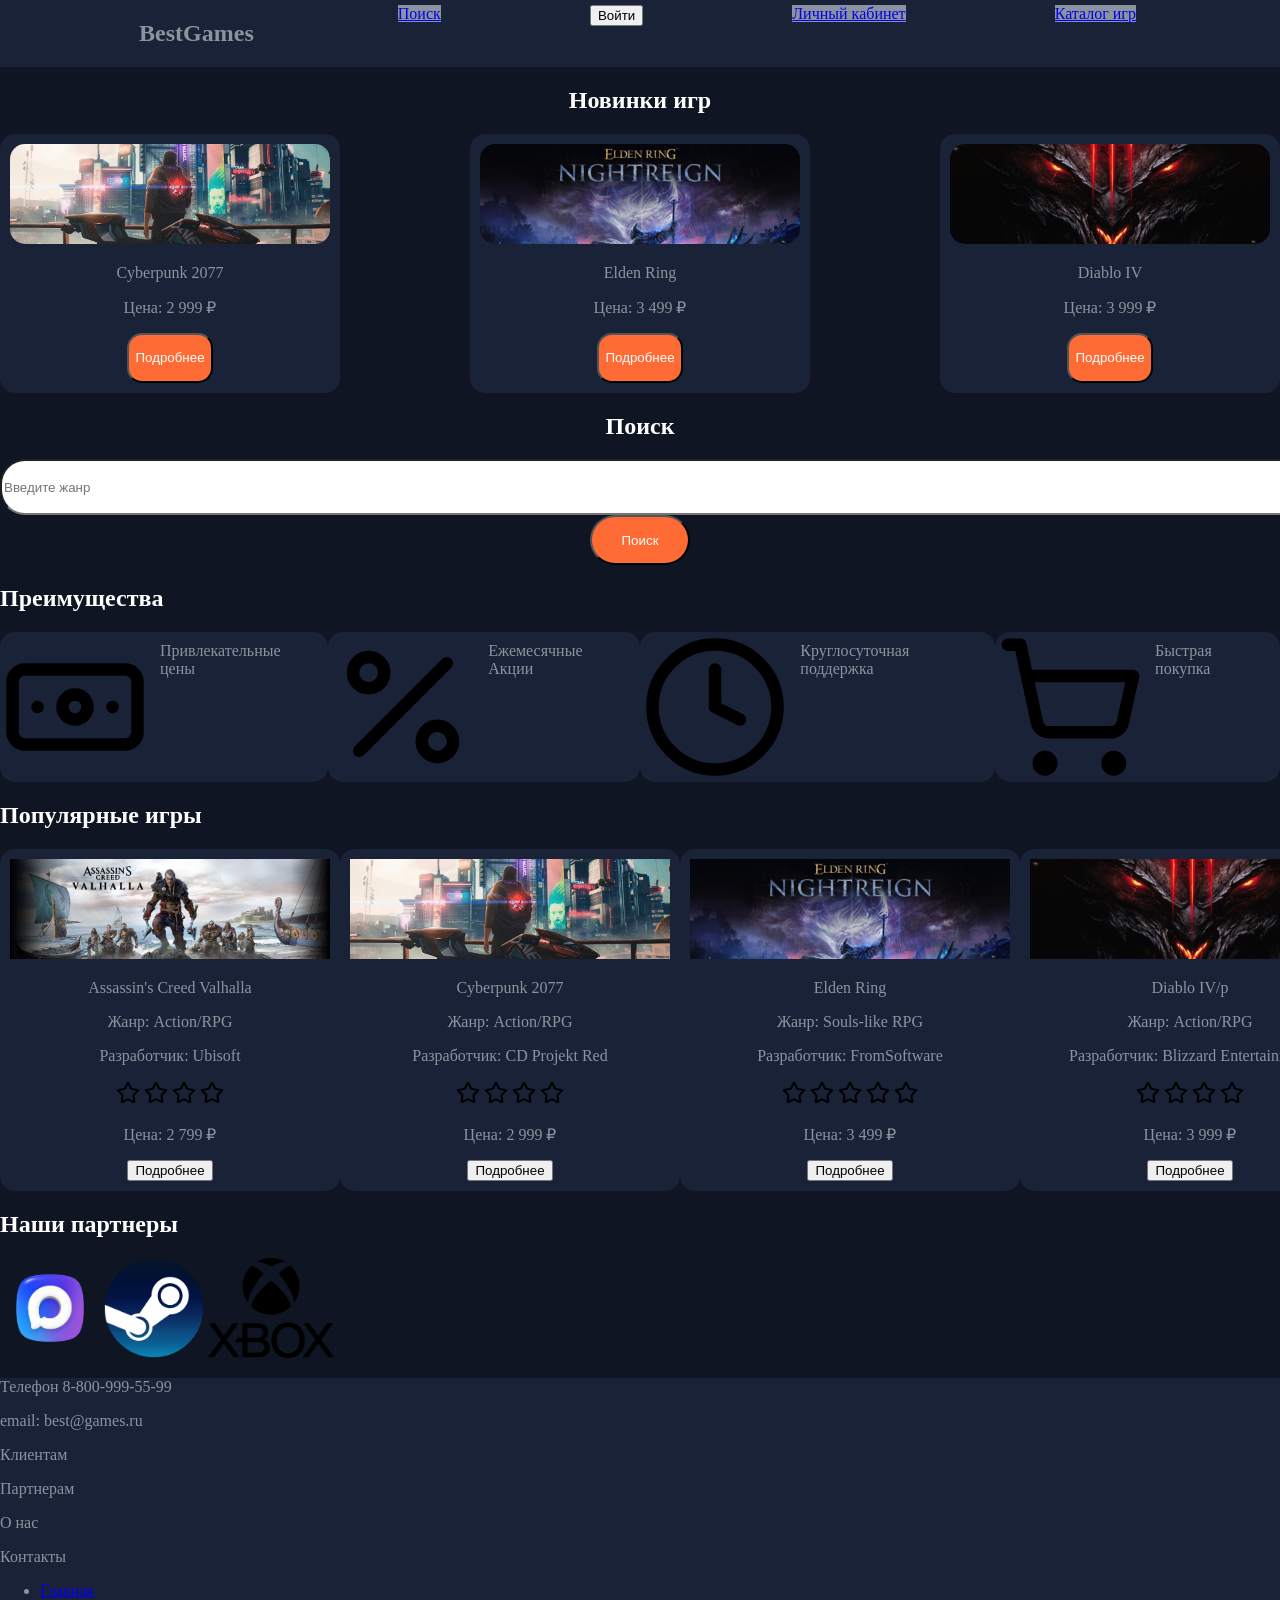
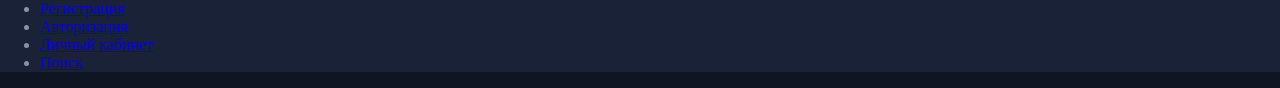
<file: index.html>
<!DOCTYPE html>
<html lang="en">
<head>
    <meta charset="UTF-8">
    <meta http-equiv="X-UA-Compatible" content="IE=edge">
    <meta name="viewport" content="width=device-width, initial-scale=1.0">
    <title>BestGames</title>
    <link rel="stylesheet" href="css/style.css">
</head>

<body>
    <header>
        <nav>
            <ul class="nav_menu">
                <h1>BestGames</h1>
                <li><a href="#search">Поиск</a></li>
                <li><a href="login.html"><button>Войти</button></a></li>
                <li><a href="profile.html">Личный кабинет</a></li>
                <li><a href="catalog.html">Каталог игр</a></li>
            </ul>
        </nav>
    </header>

    <main>
        <h2 style="text-align: center;">Новинки игр</h2>
        <section class="slider__items">
            
            <div class = "slider_item">
                <img class = "slider_img" src="images/slider/slide1.jpg" alt=" Не загружено" >
                <p>Cyberpunk 2077</p>
                <p>Цена: 2 999 ₽</p>
                <button>Подробнее</button>
            </div>
            <div class = "slider_item">
                <img class = "slider_img" src="images/slider/slide2.jpg" alt=" Не загружено" >
                <p>Elden Ring</p>
                <p>Цена: 3 499 ₽</p>
                <button>Подробнее</button>
            </div>
            <div class = "slider_item">
                <img class = "slider_img" src="images/slider/slide3.jpg" alt=" Не загружено" >
                <p>Diablo IV</p>
                <p>Цена: 3 999 ₽</p>
                <button>Подробнее</button>
            </div>
        </section>
                     
        <section class="search" id="search">
            <h2>Поиск</h2>
            <input type="text" placeholder="Введите жанр" >
            <button>Поиск</button>   
        </section>
        
        <h2>Преимущества</h2>
        <section class ="infographics_items">
            
            <div class = "infographics_item">
                <img src="images/infographics/prices.svg" alt="">
                <p>Привлекательные цены</p>
            </div>
            <div class="infographics_item">
                <img src="images/infographics/discounts.svg" alt="">
                <p>Ежемесячные Акции</p>
            </div>
            <div class="infographics_item">
                <img src="images/infographics/support.svg" alt="">
                <p>Круглосуточная поддержка</p>
            </div>
            <div class="infographics_item">
                <img src="images/infographics/purchase.svg" alt="">
                <p>Быстрая покупка</p>
            </div>

        </section>
        <h2>Популярные игры</h2>
        <section class="card_items">
            <div class="card_item">
                <img class = "img_card" src="images/games/image1.jpg" alt=" Не загружено">
                <p>Assassin's Creed Valhalla</p>
                <p>Жанр: Action/RPG</p>
                <p>Разработчик: Ubisoft</p>
                <div>
                    <img src="images/icons/star.svg" alt="">
                    <img src="images/icons/star.svg" alt="">
                    <img src="images/icons/star.svg" alt="">
                    <img src="images/icons/star.svg" alt="">
                </div>
                <p>Цена: 2 799 ₽</p>
                <a href="catalog.html"><button>Подробнее</button></a>
            </div>

            <div class="card_item">
                <img class = "img_card" src="images/games/image2.jpg" alt=" Не загружено">
                <p>Cyberpunk 2077</p>
                <p>Жанр: Action/RPG</p>
                <p>Разработчик: CD Projekt Red</p>
                <div>
                    <img src="images/icons/star.svg" alt="">
                    <img src="images/icons/star.svg" alt="">
                    <img src="images/icons/star.svg" alt="">
                    <img src="images/icons/star.svg" alt="">
                </div>
                <p>Цена: 2 999 ₽</p>
                <a href="catalog.html"><button>Подробнее</button></a>
            </div>

            <div class="card_item">
                <img class = "img_card" src="images/games/image3.jpg" alt=" Не загружено">
                <p>Elden Ring</p>
                <p>Жанр: Souls-like RPG</p>
                <p>Разработчик: FromSoftware</p>
                <div>
                    <img src="images/icons/star.svg" alt="">
                    <img src="images/icons/star.svg" alt="">
                    <img src="images/icons/star.svg" alt="">
                    <img src="images/icons/star.svg" alt="">
                    <img src="images/icons/star.svg" alt="">
                </div>
                <p>Цена: 3 499 ₽</p>
                <a href="catalog.html"><button>Подробнее</button></a>
            </div>

            <div class="card_item">
                <img class = "img_card" src="images/games/image4.jpg" alt="s Не загружено">
                <p>Diablo IV/p
                <p>Жанр: Action/RPG</p>
                <p>Разработчик: Blizzard Entertainment</p>
                <div>
                    <img src="images/icons/star.svg" alt="">
                    <img src="images/icons/star.svg" alt="">
                    <img src="images/icons/star.svg" alt="">
                    <img src="images/icons/star.svg" alt="">
                </div>
                <p>Цена: 3 999 ₽</p>
                <a href="catalog.html"><button>Подробнее</button></a>
            </div>

            <div class="card_item">
                <img class = "img_card" src="images/games/image5.jpg" alt=" Не загружено">
                <p>The Witcher 3: Wild Hunt</p>
                <p>Жанр: RPG</p>
                <p>Разработчик: CD Projekt Red</p>
                <div>
                    <img src="images/icons/star.svg" alt="">
                    <img src="images/icons/star.svg" alt="">
                    <img src="images/icons/star.svg" alt="">
                    <img src="images/icons/star.svg" alt="">
                    <img src="images/icons/star.svg" alt="">
                </div>
                <p>Цена: 1 299 ₽</p>
                <a href="catalog.html"><button>Подробнее</button></a>
            </div>
        </section>

        <section class="partners">
            <h2>Наши партнеры</h2>
            <div>
                <img src="images/partners/max-app-icon-on-a-transparent-background-free-.png" alt="" class="partner_img">
                <img src="images/partners/Steam_icon_logo.svg.png" alt="" class="partner_img">
                <img src="images/partners/Xbox_logo_(2019).svg.png" alt="" class="partner_img">
            </div>
        </section>
        
    </main>

    <footer>
        <section>
            <p>Телефон 8-800-999-55-99</p>
            <p>email: best@games.ru</p>
        </section>

        <section>
            <p>Клиентам</p>
            <p>Партнерам</p>
            <p>О нас</p>
            <p>Контакты</p>
        </section>

        <section>
            <nav class="nav_footer">
                <ul class="footer_items">
                    <li><a href="#">Главная</a></li>
                    <li><a href="register.html">Регистрация</a></li>
                    <li><a href="login.html">Авторизация</a></li>
                    <li><a href="profile.html">Личный кабинет</a></li>
                    <li><a href="#search">Поиск</a></li>
                </ul>
            </nav>
        </section>

    </footer>
       

    
</body>
</html>
</file>
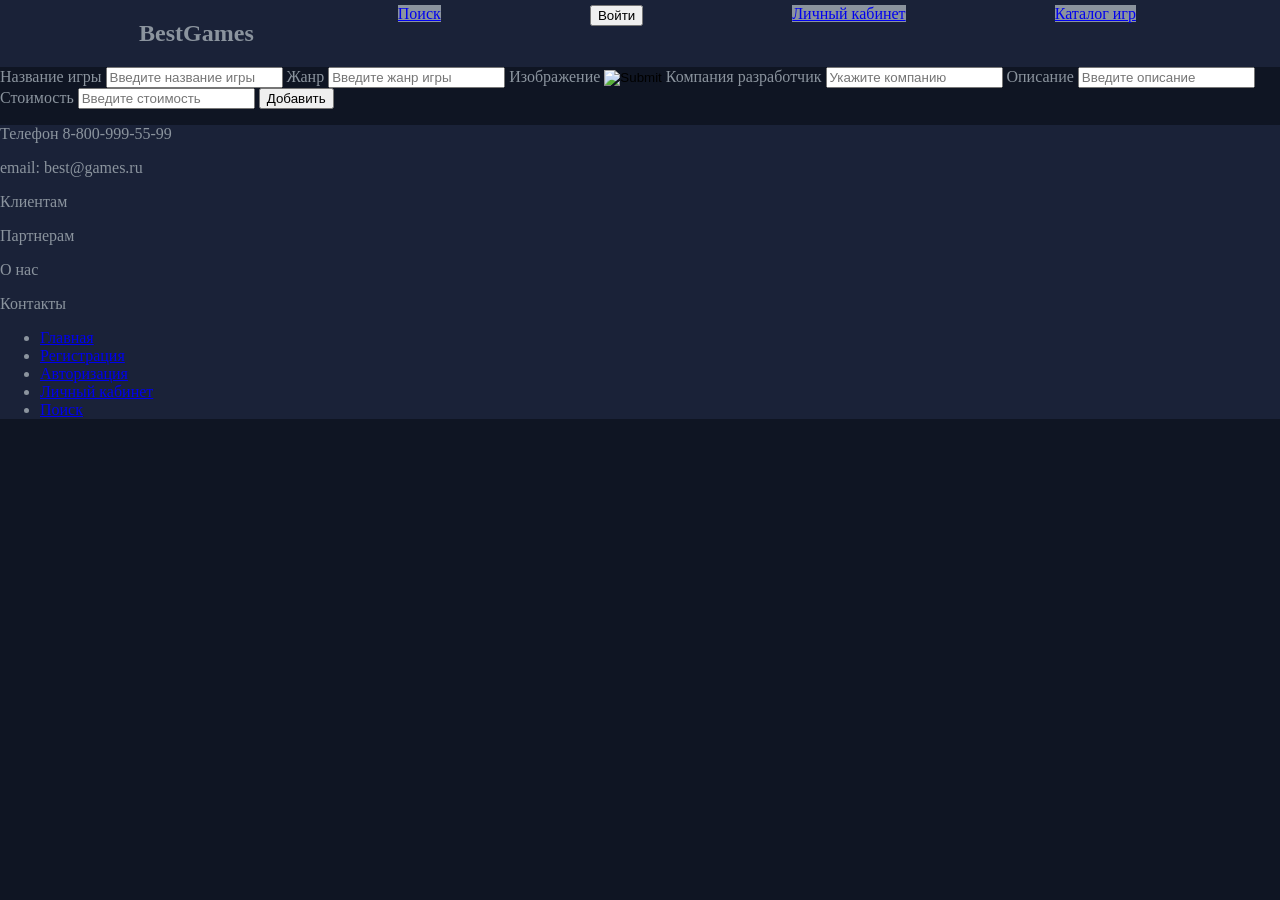
<file: admin.html>
<!DOCTYPE html>
<html lang="en">
<head>
    <meta charset="UTF-8">
    <meta http-equiv="X-UA-Compatible" content="IE=edge">
    <meta name="viewport" content="width=device-width, initial-scale=1.0">
    <title>Админ-панель</title>
    <link rel="stylesheet" href="css/style.css">
</head>
<body>
    <header>
        <nav>
            <ul class="nav_menu">
                <h1>BestGames</h1>
                <li><a href="#search">Поиск</a></li>
                <li><a href="login.html"><button>Войти</button></a></li>
                <li><a href="profile.html">Личный кабинет</a></li>
                <li><a href="catalog.html">Каталог игр</a></li>
            </ul>
        </nav>
    </header>

    <main>
        <section>
            <label>Название игры</label>
            <input type="text" placeholder="Введите название игры" required>
            <label> Жанр</label>
            <input type="text" placeholder="Введите жанр игры" required>
            <label>Изображение</label>
            <input type="image" placeholder="Добавьте изображение" required>
            <label> Компания разработчик</label>
            <input type="text" placeholder="Укажите компанию" required>
            <label for="">Описание</label>
            <input type="text" placeholder="Введите описание" required>
            <label for="">Стоимость</label>
            <input type="text" placeholder="Введите стоимость" required>
            <button>Добавить</button>
        </section>

    </main>


    <footer>
        <section>
            <p>Телефон 8-800-999-55-99</p>
            <p>email: best@games.ru</p>
        </section>

        <section>
            <p>Клиентам</p>
            <p>Партнерам</p>
            <p>О нас</p>
            <p>Контакты</p>
        </section>

        <section>
            <nav class="nav_footer">
                <ul class="footer_items">
                    <li><a href="index.html">Главная</a></li>
                    <li><a href="register.html">Регистрация</a></li>
                    <li><a href="login.html">Авторизация</a></li>
                    <li><a href="profile.html">Личный кабинет</a></li>
                    <li><a href="#search">Поиск</a></li>
                </ul>
            </nav>
        </section>

    </footer>

    
</body>
</html>
</file>
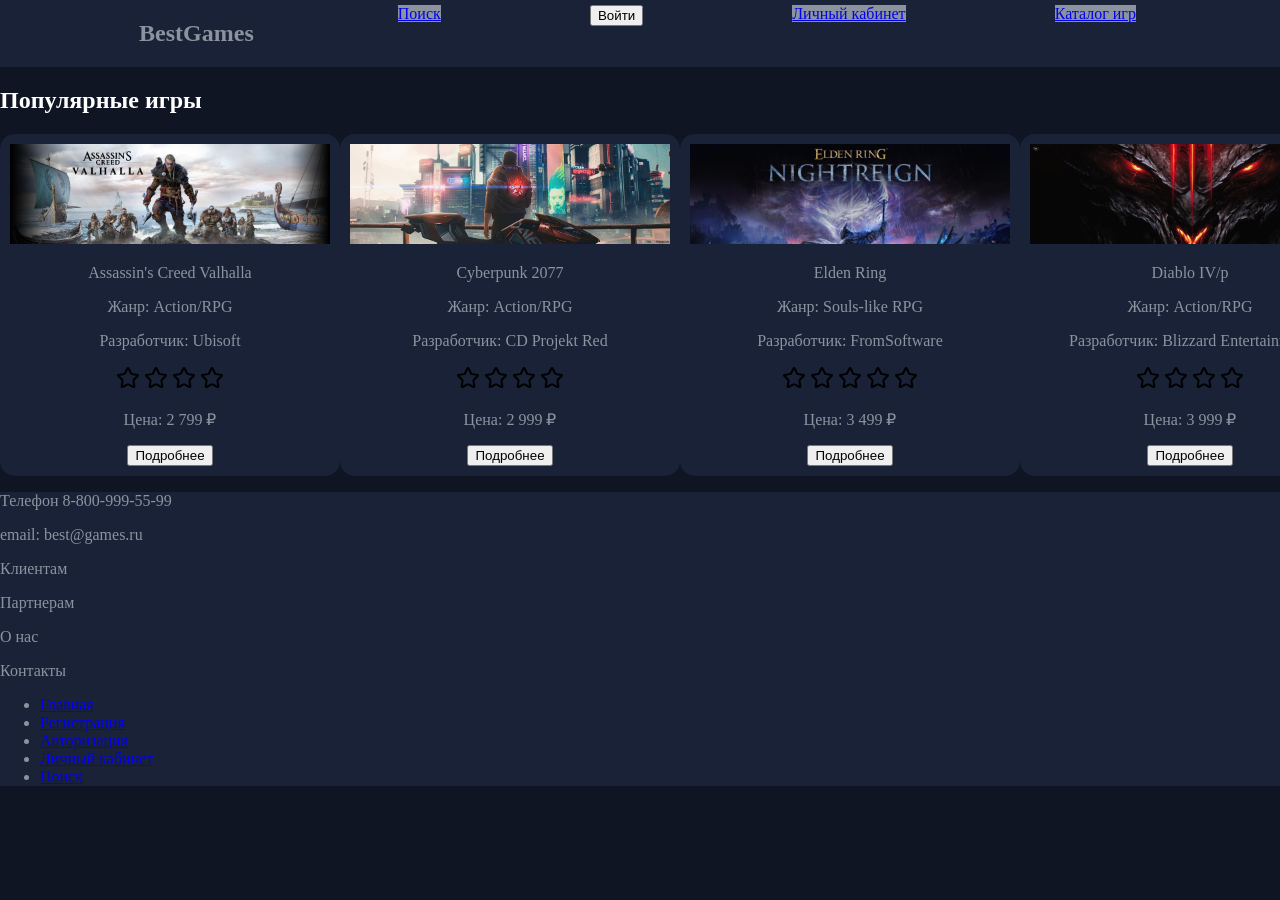
<file: catalog.html>
<!DOCTYPE html>
<html lang="en">
<head>
    <meta charset="UTF-8">
    <meta http-equiv="X-UA-Compatible" content="IE=edge">
    <meta name="viewport" content="width=device-width, initial-scale=1.0">
    <title>Каталог</title>
    <link rel="stylesheet" href="css/style.css">
</head>
<body>
    <header>
        <nav>
            <ul class="nav_menu">
                <h1>BestGames</h1>
                <li><a href="#search">Поиск</a></li>
                <li><a href="login.html"><button>Войти</button></a></li>
                <li><a href="profile.html">Личный кабинет</a></li>
                <li><a href="catalog.html">Каталог игр</a></li>
            </ul>
        </nav>
    </header>

    <main>
        <h2>Популярные игры</h2>
        <section class="card_items">
            <div class="card_item">
                <img class = "img_card" src="images/games/image1.jpg" alt=" Не загружено">
                <p>Assassin's Creed Valhalla</p>
                <p>Жанр: Action/RPG</p>
                <p>Разработчик: Ubisoft</p>
                <div>
                    <img src="images/icons/star.svg" alt="">
                    <img src="images/icons/star.svg" alt="">
                    <img src="images/icons/star.svg" alt="">
                    <img src="images/icons/star.svg" alt="">
                </div>
                <p>Цена: 2 799 ₽</p>
                <a href="catalog.html"><button>Подробнее</button></a>
            </div>

            <div class="card_item">
                <img class = "img_card" src="images/games/image2.jpg" alt=" Не загружено">
                <p>Cyberpunk 2077</p>
                <p>Жанр: Action/RPG</p>
                <p>Разработчик: CD Projekt Red</p>
                <div>
                    <img src="images/icons/star.svg" alt="">
                    <img src="images/icons/star.svg" alt="">
                    <img src="images/icons/star.svg" alt="">
                    <img src="images/icons/star.svg" alt="">
                </div>
                <p>Цена: 2 999 ₽</p>
                <a href="catalog.html"><button>Подробнее</button></a>
            </div>

            <div class="card_item">
                <img class = "img_card" src="images/games/image3.jpg" alt=" Не загружено">
                <p>Elden Ring</p>
                <p>Жанр: Souls-like RPG</p>
                <p>Разработчик: FromSoftware</p>
                <div>
                    <img src="images/icons/star.svg" alt="">
                    <img src="images/icons/star.svg" alt="">
                    <img src="images/icons/star.svg" alt="">
                    <img src="images/icons/star.svg" alt="">
                    <img src="images/icons/star.svg" alt="">
                </div>
                <p>Цена: 3 499 ₽</p>
                <a href="catalog.html"><button>Подробнее</button></a>
            </div>

            <div class="card_item">
                <img class = "img_card" src="images/games/image4.jpg" alt="s Не загружено">
                <p>Diablo IV/p
                <p>Жанр: Action/RPG</p>
                <p>Разработчик: Blizzard Entertainment</p>
                <div>
                    <img src="images/icons/star.svg" alt="">
                    <img src="images/icons/star.svg" alt="">
                    <img src="images/icons/star.svg" alt="">
                    <img src="images/icons/star.svg" alt="">
                </div>
                <p>Цена: 3 999 ₽</p>
                <a href="catalog.html"><button>Подробнее</button></a>
            </div>

            <div class="card_item">
                <img class = "img_card" src="images/games/image5.jpg" alt=" Не загружено">
                <p>The Witcher 3: Wild Hunt</p>
                <p>Жанр: RPG</p>
                <p>Разработчик: CD Projekt Red</p>
                <div>
                    <img src="images/icons/star.svg" alt="">
                    <img src="images/icons/star.svg" alt="">
                    <img src="images/icons/star.svg" alt="">
                    <img src="images/icons/star.svg" alt="">
                    <img src="images/icons/star.svg" alt="">
                </div>
                <p>Цена: 1 299 ₽</p>
                <a href="catalog.html"><button>Подробнее</button></a>
            </div>
        </section>

    </main>


    <footer>
        <section>
            <p>Телефон 8-800-999-55-99</p>
            <p>email: best@games.ru</p>
        </section>

        <section>
            <p>Клиентам</p>
            <p>Партнерам</p>
            <p>О нас</p>
            <p>Контакты</p>
        </section>

        <section>
            <nav class="nav_footer">
                <ul class="footer_items">
                    <li><a href="index.html">Главная</a></li>
                    <li><a href="register.html">Регистрация</a></li>
                    <li><a href="login.html">Авторизация</a></li>
                    <li><a href="profile.html">Личный кабинет</a></li>
                    <li><a href="#search">Поиск</a></li>
                </ul>
            </nav>
        </section>

    </footer>

    
</body>
</html>
</file>
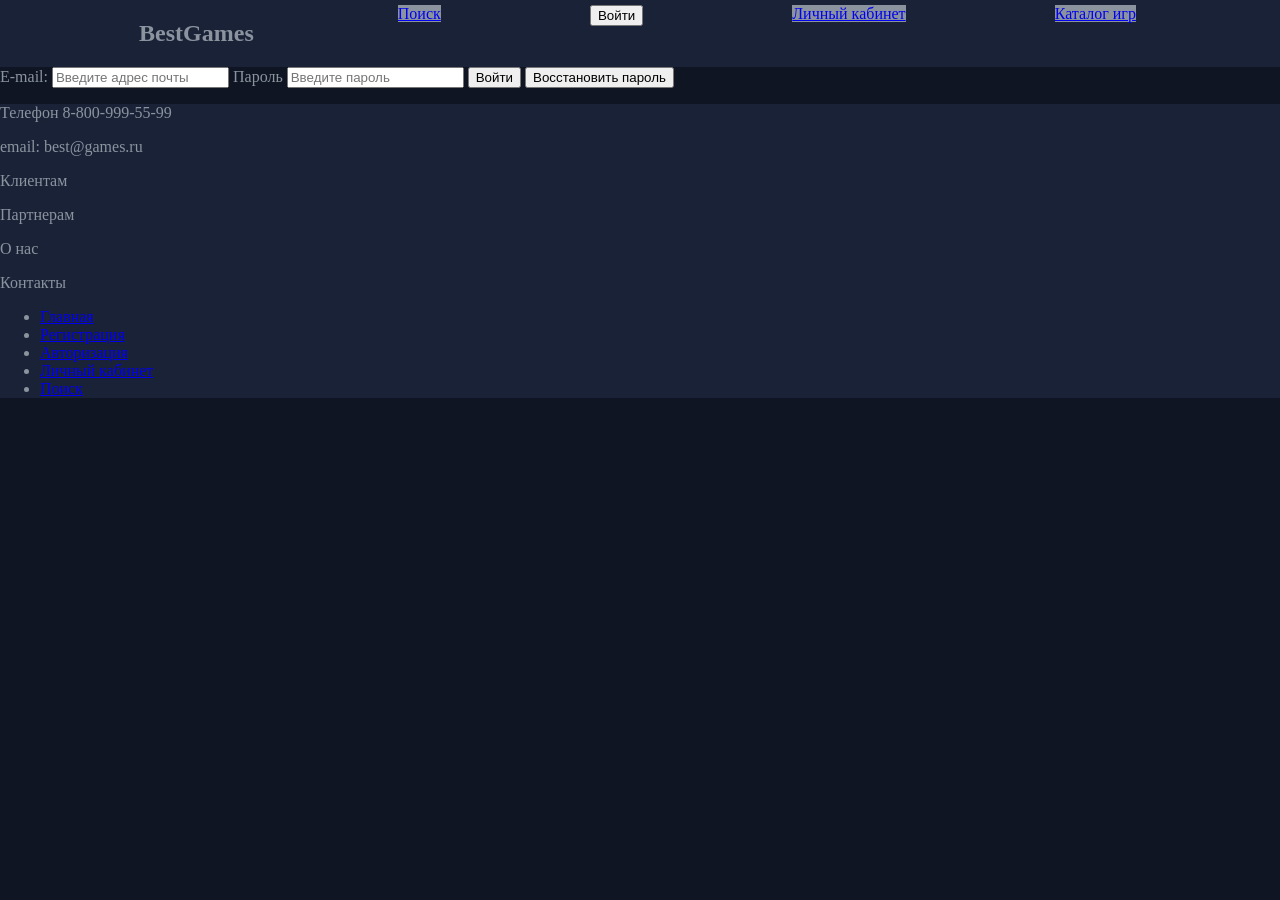
<file: login.html>
<!DOCTYPE html>
<html lang="en">
<head>
    <meta charset="UTF-8">
    <meta http-equiv="X-UA-Compatible" content="IE=edge">
    <meta name="viewport" content="width=device-width, initial-scale=1.0">
    <title>Авторизация</title>
    <link rel="stylesheet" href="css/style.css">
</head>
<body>
    <header>
        <nav>
            <ul class="nav_menu">
                <h1>BestGames</h1>
                <li><a href="#search">Поиск</a></li>
                <li><a href="login.html"><button>Войти</button></a></li>
                <li><a href="profile.html">Личный кабинет</a></li>
                <li><a href="catalog.html">Каталог игр</a></li>
            </ul>
        </nav>
    </header>
    
    <main>

        <section>
            <label>E-mail:</label>
            <input type="email" placeholder="Введите адрес почты">
            <label for="">Пароль</label>
            <input type="password" placeholder="Введите пароль">
            <button>Войти</button>
            <a href="#"><button>Восстановить пароль</button></a>
        </section>
            



    </main>



    

    <footer>
        <section>
            <p>Телефон 8-800-999-55-99</p>
            <p>email: best@games.ru</p>
        </section>

        <section>
            <p>Клиентам</p>
            <p>Партнерам</p>
            <p>О нас</p>
            <p>Контакты</p>
        </section>

        <section>
            <nav class="nav_footer">
                <ul class="footer_items">
                    <li><a href="index.html">Главная</a></li>
                    <li><a href="register.html">Регистрация</a></li>
                    <li><a href="login.html">Авторизация</a></li>
                    <li><a href="profile.html">Личный кабинет</a></li>
                    <li><a href="#search">Поиск</a></li>
                </ul>
            </nav>
        </section>

    </footer>


</body>
</html>
</file>
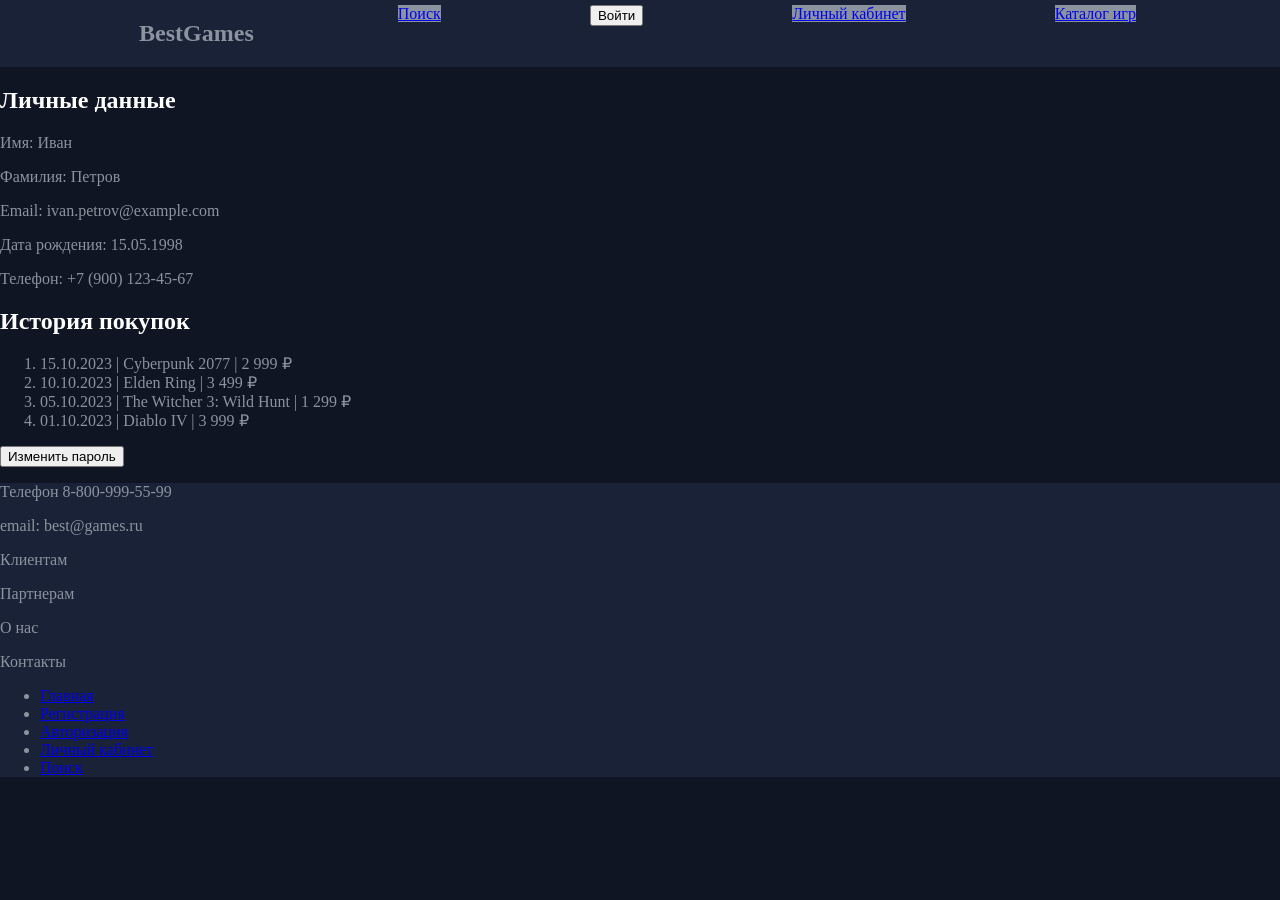
<file: profile.html>
<!DOCTYPE html>
<html lang="en">
<head>
    <meta charset="UTF-8">
    <meta http-equiv="X-UA-Compatible" content="IE=edge">
    <meta name="viewport" content="width=device-width, initial-scale=1.0">
    <title>Личный кабинет</title>
    <link rel="stylesheet" href="css/style.css">
</head>
<body>
    <header>
        <nav>
            <ul class="nav_menu">
                <h1>BestGames</h1>
                <li><a href="#search">Поиск</a></li>
                <li><a href="login.html"><button>Войти</button></a></li>
                <li><a href="profile.html">Личный кабинет</a></li>
                <li><a href="catalog.html">Каталог игр</a></li>
            </ul>
        </nav>
    </header>

    <main>
        <h2>Личные данные</h2>
        <section>

                <p>Имя: Иван</p>
                <p>Фамилия: Петров</p>
                <p>Email: ivan.petrov@example.com</p>
                <p>Дата рождения: 15.05.1998</p>
                <p>Телефон: +7 (900) 123-45-67</p>
        </section>
        
        <h2>История покупок</h2>
        <section>
            <ol>
            <li>15.10.2023 | Cyberpunk 2077 | 2 999 ₽</li>
            <li>10.10.2023 | Elden Ring | 3 499 ₽</li>
            <li>05.10.2023 | The Witcher 3: Wild Hunt | 1 299 ₽</li>
            <li>01.10.2023 | Diablo IV | 3 999 ₽</li>
        </ol>
    </section>        
    <button>Изменить пароль</button>

        




    </main>


    <footer>
        <section>
            <p>Телефон 8-800-999-55-99</p>
            <p>email: best@games.ru</p>
        </section>

        <section>
            <p>Клиентам</p>
            <p>Партнерам</p>
            <p>О нас</p>
            <p>Контакты</p>
        </section>

        <section>
            <nav class="nav_footer">
                <ul class="footer_items">
                    <li><a href="index.html">Главная</a></li>
                    <li><a href="register.html">Регистрация</a></li>
                    <li><a href="login.html">Авторизация</a></li>
                    <li><a href="profile.html">Личный кабинет</a></li>
                    <li><a href="#search">Поиск</a></li>
                </ul>
            </nav>
        </section>

    </footer>


    
</body>
</html>
</file>
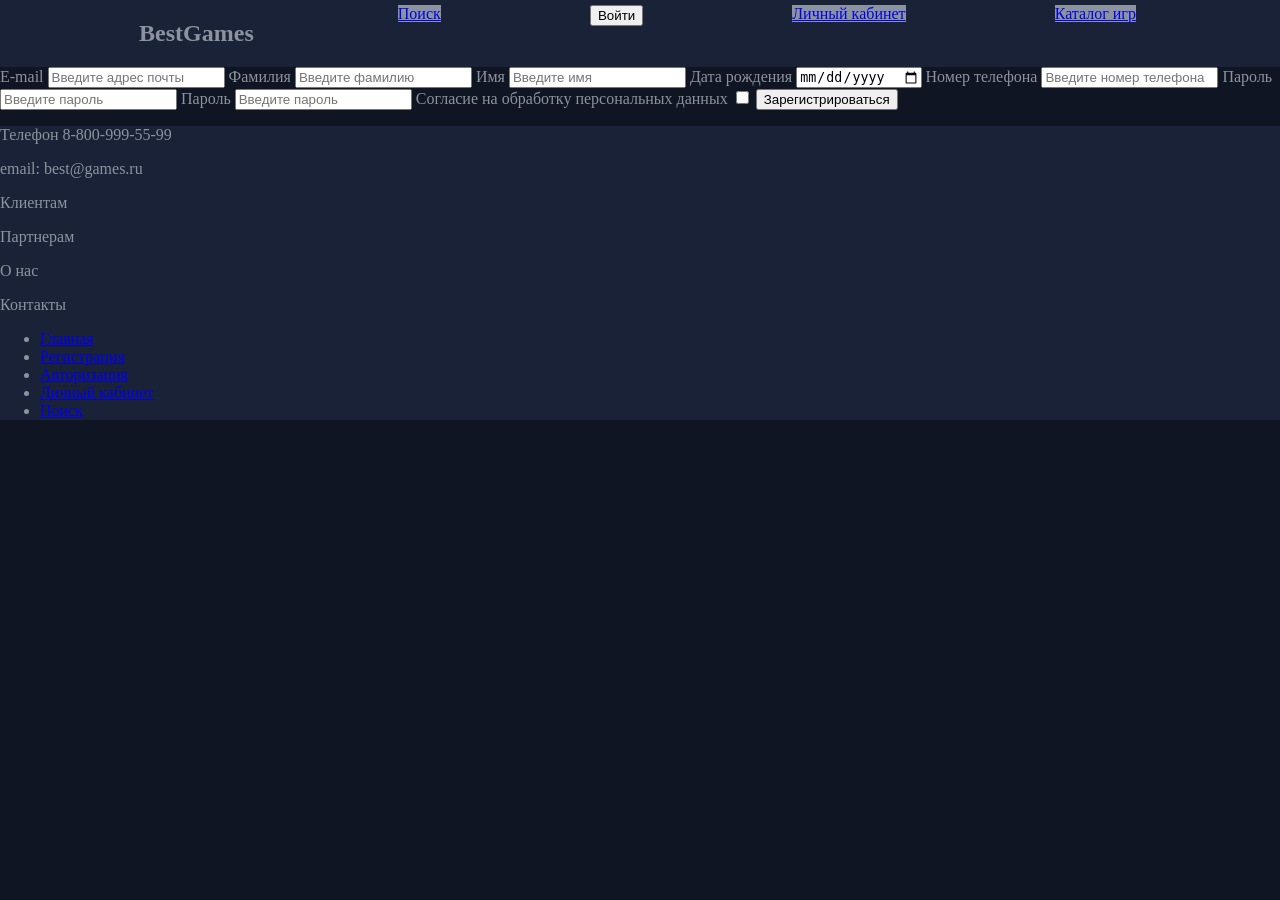
<file: register.html>
<!DOCTYPE html>
<html lang="en">
<head>
    <meta charset="UTF-8">
    <meta http-equiv="X-UA-Compatible" content="IE=edge">
    <meta name="viewport" content="width=device-width, initial-scale=1.0">
    <title>Регистрация</title>
    <link rel="stylesheet" href="css/style.css">
</head>
<body>
    <header>
        <nav>
            <ul class="nav_menu">
                <h1>BestGames</h1>
                <li><a href="#search">Поиск</a></li>
                <li><a href="login.html"><button>Войти</button></a></li>
                <li><a href="profile.html">Личный кабинет</a></li>
                <li><a href="catalog.html">Каталог игр</a></li>
            </ul>
        </nav>
    </header>

    <main>
        
        <section>
            <label>E-mail</label>
            <input type="email" placeholder="Введите адрес почты" required>
            <label> Фамилия</label>
            <input type="text" placeholder="Введите фамилию" required>
            <label> Имя</label>
            <input type="text" placeholder="Введите имя" required>
            <label> Дата рождения</label>
            <input type="date" placeholder="Введите дату рождения" required>
            <label> Номер телефона</label>
            <input type="tel" placeholder="Введите номер телефона" required>
            <label for="">Пароль</label>
            <input type="password" placeholder="Введите пароль" required>
            <label for="">Пароль</label>
            <input type="password" placeholder="Введите пароль" required>
            <label for="">Согласие на обработку персональных данных</label>
            <input type="checkbox">    
            <button>Зарегистрироваться</button>

        </section>


    </main>





    <footer>
        <section>
            <p>Телефон 8-800-999-55-99</p>
            <p>email: best@games.ru</p>
        </section>

        <section>
            <p>Клиентам</p>
            <p>Партнерам</p>
            <p>О нас</p>
            <p>Контакты</p>
        </section>

        <section>
            <nav class="nav_footer">
                <ul class="footer_items">
                    <li><a href="index.html">Главная</a></li>
                    <li><a href="register.html">Регистрация</a></li>
                    <li><a href="login.html">Авторизация</a></li>
                    <li><a href="profile.html">Личный кабинет</a></li>
                    <li><a href="#search">Поиск</a></li>
                </ul>
            </nav>
        </section>

    </footer>

</body>
</html>
</file>
<file: css/style.css>
body{
    padding: 0;
    margin: 0;
    background-color: #0F1523;
    color: #8B949E;
    
}
.nav_menu{
    list-style: none;
    text-decoration: none;
    padding: 0;
    margin: 0;
    display: flex;
    justify-content:space-evenly;
    background-color: #1A2238;


    
}
.nav_menu li{
    padding: 5px;

    
}
.nav_menu a{
    background-color: #8B949E;
    margin-top: 5px;
  
}


h2{
    color:#FFFFFF;
}


.slider__items{
    display: flex;
    justify-content: space-between;
    
}

.slider__items button{
    background-color: #FF6B35;
    color: #FFFFFF;
    height: 50px;
    border-radius: 15px;

}
.slider_item{
    text-align: center;
    padding: 10px;
    background:#1A2238 ;
    border-radius: 15px;

}
/* Поиск */
.search{
    text-align: center;
    
}

.search input{
    height: 50px;
    width: 1300px;
    border-radius: 25px;
}

.search button{
    background-color: #FF6B35;
    color: #FFFFFF;
    height: 50px;
    width: 100px;
    border-radius: 25px;
}

/* Преимущества */
.infographics_items div{
    background:#1A2238 ;
    border-radius: 15px;
    height: 150px;
    display: flex;
    justify-content: space-around;
    
    

}

.infographics_item p{
    margin: 10px;
    font-size: 16px;
}

.infographics_items{
    display: flex;
    justify-content: space-around;
}

/* Популярные игры */

.card_items{

    display: flex;
    justify-content: space-between;
}
.card_item{
    text-align: center;
    padding: 10px;
    background:#1A2238 ;
    border-radius: 15px;
}



.slider_img{
    height: 100px;
    border-radius: 15px;
    
}
.img_card{

    height: 100px;
}
.partner_img{
    height: 100px;
}


footer{
    background-color: #1A2238;
    justify-content: space-between;
}


/* Авторизация */
</file>
